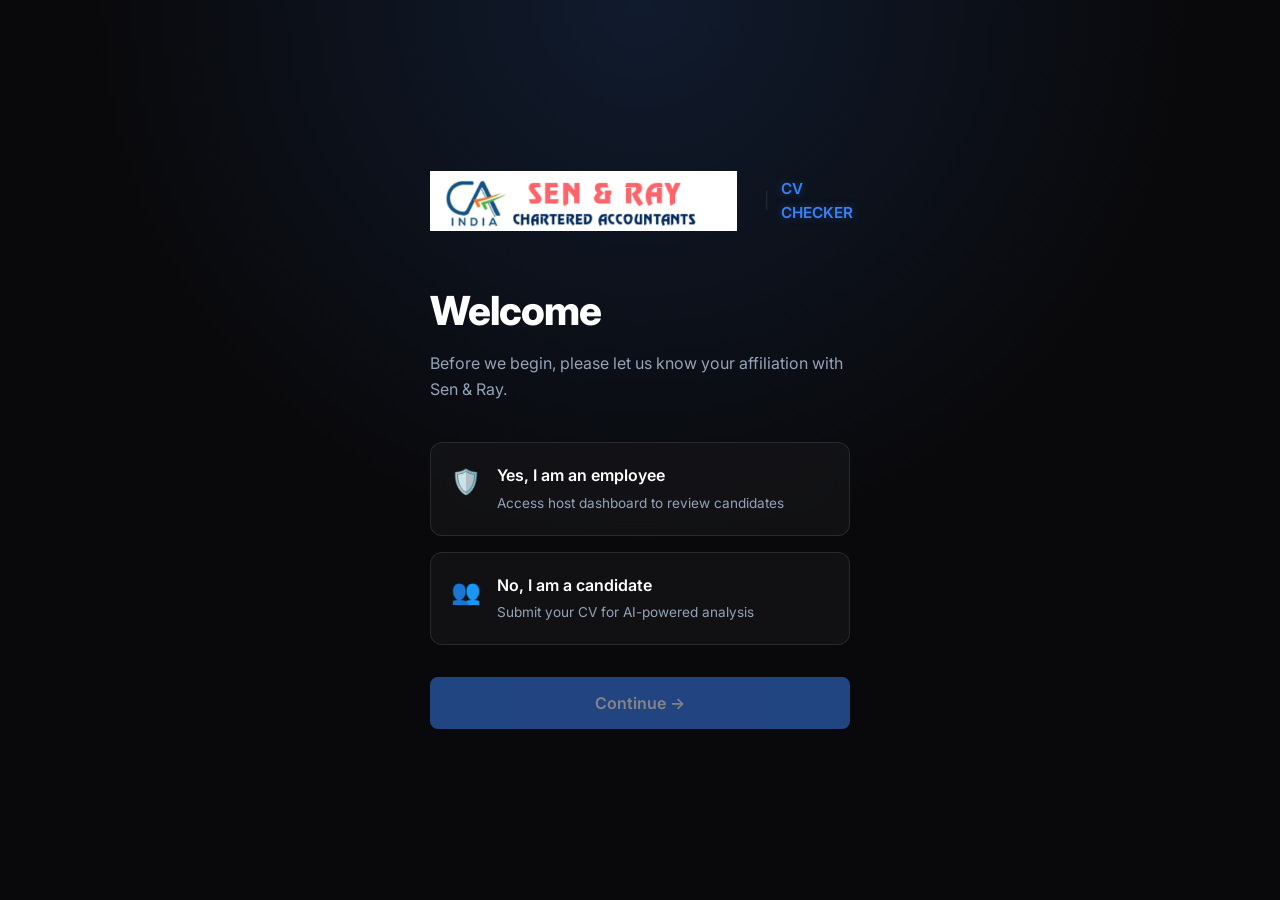
<file: templates/index.html>
<!DOCTYPE html>
<html lang="en">
<head>
    <meta charset="UTF-8">
    <meta name="viewport" content="width=device-width, initial-scale=1.0">
    <title>Sen & Ray | CV Checker</title>
    <link href="https://fonts.googleapis.com/css2?family=Inter:wght@400;500;600;700;800&display=swap" rel="stylesheet">
    <link rel="stylesheet" href="/static/styles.css">
</head>
<body class="auth-page">
    <div class="auth-container">
        <div class="logo-wrapper">
            <img src="/static/logo.png" alt="Sen & Ray Logo" class="sen-image-logo">
            <span class="separator" style="margin-left: 15px;">|</span>
            <span class="app-name">CV CHECKER</span>
        </div>

        <h1 class="welcome-title">Welcome</h1>
        <p class="welcome-subtitle">Before we begin, please let us know your affiliation with Sen & Ray.</p>

        <form action="/auth" method="POST" id="roleForm">
            <div class="role-selector">
                <label class="role-card">
                    <input type="radio" name="role" value="employee" required>
                    <div class="card-content">
                        <div class="card-icon">🛡️</div>
                        <div class="card-text">
                            <h3>Yes, I am an employee</h3>
                            <p>Access host dashboard to review candidates</p>
                        </div>
                    </div>
                </label>

                <label class="role-card">
                    <input type="radio" name="role" value="candidate" required>
                    <div class="card-content">
                        <div class="card-icon">👥</div>
                        <div class="card-text">
                            <h3>No, I am a candidate</h3>
                            <p>Submit your CV for AI-powered analysis</p>
                        </div>
                    </div>
                </label>
            </div>

            <div class="email-input-group hidden" id="emailGroup">
                <input type="email" name="email" id="emailInput" placeholder="Enter your email address" class="text-input">
            </div>

            <button type="submit" class="btn-dark" id="continueBtn" disabled>
                Continue &rarr;
            </button>
        </form>
    </div>

    <script>
        const cards = document.querySelectorAll('input[name="role"]');
        const emailGroup = document.getElementById('emailGroup');
        const emailInput = document.getElementById('emailInput');
        const btn = document.getElementById('continueBtn');

        cards.forEach(card => {
            card.addEventListener('change', (e) => {
                emailGroup.classList.remove('hidden');
                emailInput.required = true;
                emailInput.focus();
                
                if(e.target.value === 'employee') {
                    emailInput.placeholder = 'Enter your host email address';
                } else {
                    emailInput.placeholder = 'Enter your candidate email address';
                }
                checkForm();
            });
        });

        emailInput.addEventListener('input', checkForm);

        function checkForm() {
            btn.disabled = !(document.querySelector('input[name="role"]:checked') && emailInput.value);
        }
    </script>
</body>
</html>
</file>
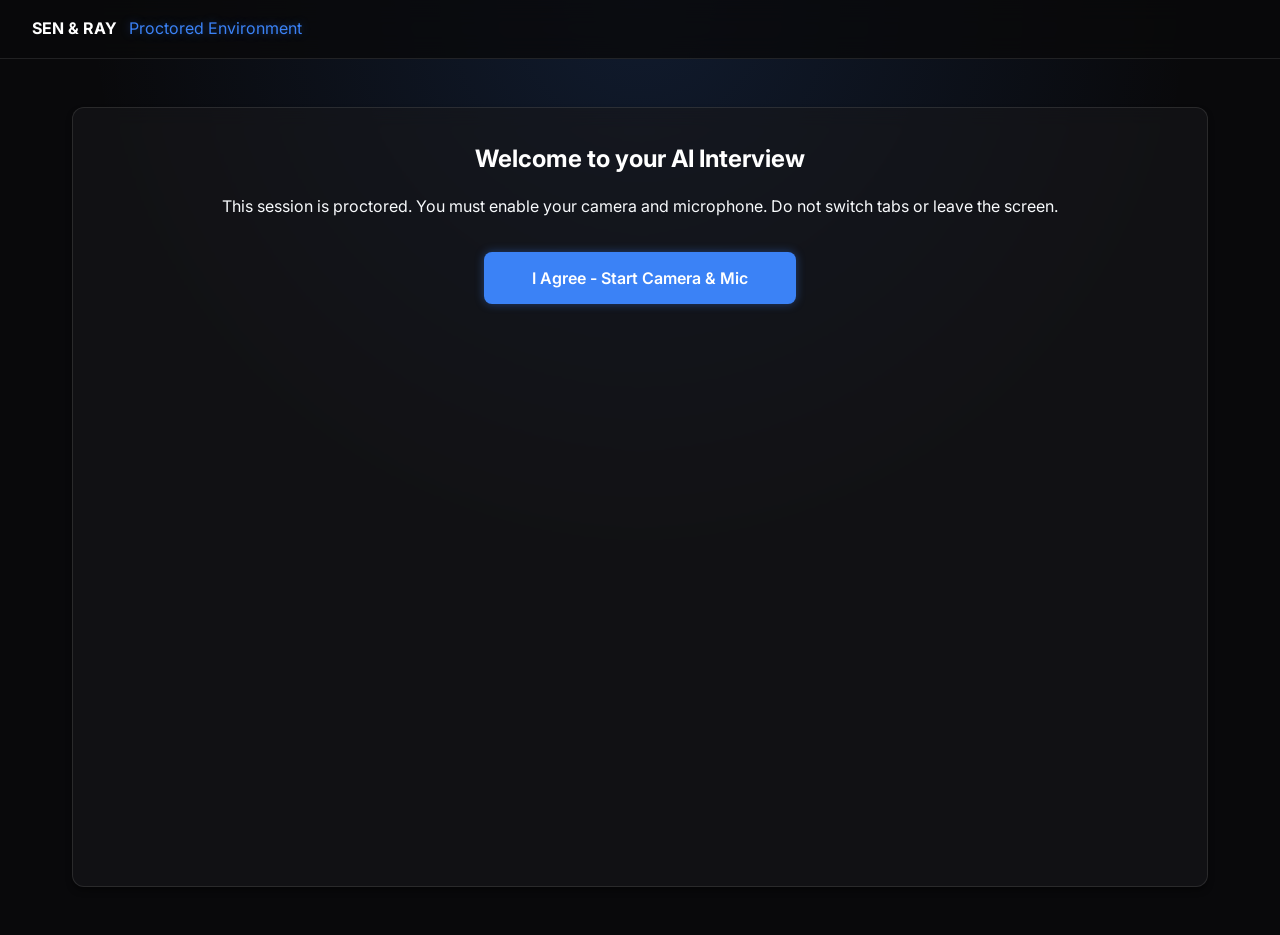
<file: templates/interview.html>
<!DOCTYPE html>
<html lang="en">
<head>
    <meta charset="UTF-8">
    <meta name="viewport" content="width=device-width, initial-scale=1.0">
    <title>Proctored AI Interview | Sen & Ray</title>
    <link href="https://fonts.googleapis.com/css2?family=Inter:wght@400;500;600;700&display=swap" rel="stylesheet">
    <link rel="stylesheet" href="/static/styles.css">
    <style>
        .interview-layout { display: grid; grid-template-columns: 300px 1fr; gap: 2rem; height: calc(100vh - 120px); }
        .proctor-sidebar { background: rgba(0,0,0,0.5); border: 1px solid var(--border); color: white; padding: 1.5rem; border-radius: 12px; display: flex; flex-direction: column; gap: 1rem; }
        .video-container { width: 100%; aspect-ratio: 4/3; background: #000; border-radius: 8px; overflow: hidden; position: relative; border: 1px solid var(--border); }
        video { width: 100%; height: 100%; object-fit: cover; transform: scaleX(-1); }
        .status-dot { width: 10px; height: 10px; background: #22c55e; border-radius: 50%; display: inline-block; animation: pulse 2s infinite; }
        .warning-box { background: rgba(239, 68, 68, 0.2); border: 1px solid #ef4444; color: #fca5a5; padding: 1rem; border-radius: 8px; display: none; }
        
        /* Chat UI */
        .interview-main { background: var(--bg-card); border: 1px solid var(--border); border-radius: 12px; padding: 0; display: flex; flex-direction: column; overflow: hidden; }
        .chat-header { padding: 1rem 1.5rem; border-bottom: 1px solid var(--border); background: rgba(0,0,0,0.3); font-weight: 600; color: white; }
        
        .chat-feed { flex-grow: 1; padding: 1.5rem; overflow-y: auto; display: flex; flex-direction: column; gap: 1.5rem; }
        
        .chat-bubble { max-width: 80%; padding: 1rem 1.5rem; border-radius: 12px; line-height: 1.5; font-size: 0.95rem; }
        .chat-ai { background: rgba(59, 130, 246, 0.1); border: 1px solid rgba(59, 130, 246, 0.3); color: #e2e8f0; align-self: flex-start; border-bottom-left-radius: 4px; box-shadow: 0 4px 20px rgba(59, 130, 246, 0.05); }
        .chat-user { background: rgba(255, 255, 255, 0.1); border: 1px solid var(--border); color: white; align-self: flex-end; border-bottom-right-radius: 4px; }
        
        .voice-controls { padding: 1.5rem; border-top: 1px solid var(--border); background: rgba(0,0,0,0.3); display: flex; flex-direction: column; gap: 1rem; }
        .input-bar { display: flex; gap: 1rem; }
        
        .transcript-area { flex-grow: 1; height: 50px; padding: 1rem; border: 1px solid var(--border); border-radius: 25px; resize: none; background: rgba(255,255,255,0.05); color: white; outline: none; transition: border 0.2s; }
        .transcript-area:focus { border-color: var(--brand-blue); box-shadow: 0 0 10px rgba(59, 130, 246, 0.2); }
        
        .btn-record { background: rgba(239, 68, 68, 0.1); border: 1px solid #ef4444; border-radius: 50%; width: 50px; height: 50px; display: flex; justify-content: center; align-items: center; cursor: pointer; color: white; transition: all 0.2s; }
        .btn-record:hover { background: rgba(239, 68, 68, 0.3); }
        .btn-record.recording { background: #ef4444; animation: pulseRecord 1.5s infinite; }
        
        .btn-send { background: var(--brand-blue); border: none; border-radius: 50%; width: 50px; height: 50px; display: flex; justify-content: center; align-items: center; cursor: pointer; color: white; font-weight: bold; box-shadow: 0 0 10px var(--brand-glow); }
        .btn-send:hover { transform: scale(1.05); }

        @keyframes pulse { 0% { box-shadow: 0 0 0 0 rgba(34, 197, 94, 0.4); } 70% { box-shadow: 0 0 0 10px rgba(34, 197, 94, 0); } }
        @keyframes pulseRecord { 0% { box-shadow: 0 0 0 0 rgba(239, 68, 68, 0.4); } 70% { box-shadow: 0 0 0 15px rgba(239, 68, 68, 0); } }
    </style>
</head>
<body class="bg-gray">
    <nav class="navbar">
        <div class="nav-brand">SEN & RAY <span>Proctored Environment</span></div>
    </nav>

    <div class="dashboard-container max-w-full">
        <div class="interview-layout" id="preInterview">
            <div class="dash-card" style="grid-column: 1 / -1; text-align: center;">
                <h2 style="color:white; margin-bottom:1rem;">Welcome to your AI Interview</h2>
                <p>This session is proctored. You must enable your camera and microphone. Do not switch tabs or leave the screen.</p>
                <button class="btn-dark" id="initBtn" style="margin-top:2rem; width:auto; padding: 1rem 3rem;">I Agree - Start Camera & Mic</button>
            </div>
        </div>

        <div class="interview-layout hidden" id="interviewUI">
            <div class="proctor-sidebar">
                <div class="video-container">
                    <video id="userVideo" autoplay muted playsinline></video>
                </div>
                <div>
                    <h3 style="font-size:1rem; color:white;"><span class="status-dot"></span> Live Proctoring Active</h3>
                    <p style="font-size:0.8rem; color:var(--text-muted); margin-top:0.5rem;">Camera, Audio, and Screen focus are being monitored.</p>
                </div>
                <div class="warning-box" id="warningBox">
                    <strong>Warning!</strong> Tab switch detected. This has been logged.
                </div>
            </div>

            <div class="interview-main">
                <div class="chat-header">
                    AI Interviewer (Question <span id="qNum">1</span> of 10)
                </div>
                
                <div class="chat-feed" id="chatFeed">
                    <!-- Chat bubbles will go here -->
                </div>

                <div class="voice-controls hidden" id="controlsPanel">
                    <div class="input-bar">
                        <button class="btn-record" id="recordBtn" title="Hold to speak">🎙️</button>
                        <textarea class="transcript-area" id="transcript" placeholder="Speak, or type your answer here..."></textarea>
                        <button class="btn-send" id="nextBtn" title="Send Answer">&rarr;</button>
                    </div>
                </div>
            </div>
        </div>
    </div>

    <script>
        const SUBMISSION_ID = new URLSearchParams(window.location.search).get('id');
        let questions = [];
        let currentQIndex = 0;
        let answers = [];
        let cheatFlags = 0;
        
        let recognition;
        let mediaRecorder;
        let recordedChunks = [];

        const initBtn = document.getElementById('initBtn');
        const preInterview = document.getElementById('preInterview');
        const interviewUI = document.getElementById('interviewUI');
        const userVideo = document.getElementById('userVideo');
        const chatFeed = document.getElementById('chatFeed');
        const qNum = document.getElementById('qNum');
        const recordBtn = document.getElementById('recordBtn');
        const nextBtn = document.getElementById('nextBtn');
        const transcript = document.getElementById('transcript');
        const warningBox = document.getElementById('warningBox');
        const controlsPanel = document.getElementById('controlsPanel');

        function appendChat(text, type) {
            const bubble = document.createElement('div');
            bubble.className = `chat-bubble chat-${type}`;
            bubble.innerText = text;
            chatFeed.appendChild(bubble);
            chatFeed.scrollTop = chatFeed.scrollHeight;
        }

        function speakQuestion(text) {
            const utterance = new SpeechSynthesisUtterance(text);
            utterance.rate = 1.0;
            window.speechSynthesis.speak(utterance);
        }

        initBtn.onclick = async () => {
            try {
                const stream = await navigator.mediaDevices.getUserMedia({ video: true, audio: true });
                userVideo.srcObject = stream;
                
                // Start Recording silently
                mediaRecorder = new MediaRecorder(stream, { mimeType: 'video/webm;codecs=vp8,opus' });
                mediaRecorder.ondataavailable = (e) => {
                    if (e.data.size > 0) recordedChunks.push(e.data);
                };
                mediaRecorder.start();

                preInterview.classList.add('hidden');
                interviewUI.classList.remove('hidden');

                appendChat("Initializing AI Engine and generating your specific domain questions...", "ai");

                document.addEventListener("visibilitychange", () => {
                    if (document.hidden) {
                        cheatFlags++;
                        warningBox.style.display = 'block';
                        setTimeout(() => warningBox.style.display = 'none', 5000);
                    }
                });

                const res = await fetch('/api/interview/start', {
                    method: 'POST',
                    headers: {'Content-Type': 'application/json'},
                    body: JSON.stringify({submission_id: SUBMISSION_ID})
                });
                const data = await res.json();
                
                chatFeed.innerHTML = ""; // clear loading message
                
                if (data.questions) {
                    questions = data.questions;
                    showQuestion();
                } else {
                    alert("Error loading questions: " + (data.error || "Unknown error"));
                }

                const SpeechRecognition = window.SpeechRecognition || window.webkitSpeechRecognition;
                if (SpeechRecognition) {
                    recognition = new SpeechRecognition();
                    recognition.continuous = true;
                    recognition.interimResults = true;
                    
                    recognition.onresult = (event) => {
                        let final_transcript = '';
                        for (let i = event.resultIndex; i < event.results.length; ++i) {
                            if (event.results[i].isFinal) {
                                final_transcript += event.results[i][0].transcript;
                            }
                        }
                        if (final_transcript) {
                            transcript.value += final_transcript + ' ';
                        }
                    };
                } else {
                    transcript.placeholder = "Voice recognition not supported. Type your answer...";
                }

                controlsPanel.classList.remove('hidden');

            } catch (err) {
                alert("Camera and Microphone permissions are required for the proctored interview.");
            }
        };

        function showQuestion() {
            qNum.innerText = currentQIndex + 1;
            const q = questions[currentQIndex];
            appendChat(q, "ai");
            transcript.value = '';
            speakQuestion(q);
        }

        recordBtn.onmousedown = () => {
            if (recognition) {
                recognition.start();
                recordBtn.classList.add('recording');
            }
        };
        recordBtn.onmouseup = () => {
            if (recognition) {
                recognition.stop();
                recordBtn.classList.remove('recording');
            }
        };

        nextBtn.onclick = async () => {
            window.speechSynthesis.cancel(); 
            const ans = transcript.value.trim() || "[No Answer Provided]";
            appendChat(ans, "user");
            
            answers.push({
                question: questions[currentQIndex],
                answer: ans
            });

            currentQIndex++;
            controlsPanel.classList.add('hidden'); // Hide controls momentarily

            if (currentQIndex < questions.length) {
                setTimeout(() => {
                    showQuestion();
                    controlsPanel.classList.remove('hidden');
                }, 1000);
            } else {
                appendChat("Interview Complete! Processing video and submitting for AI evaluation...", "ai");
                
                // Stop recording and send data
                mediaRecorder.onstop = async () => {
                    const blob = new Blob(recordedChunks, { type: 'video/webm' });
                    const formData = new FormData();
                    formData.append('submission_id', SUBMISSION_ID);
                    formData.append('qa_pairs', JSON.stringify(answers));
                    formData.append('cheating_flags', `Tab switches: ${cheatFlags}`);
                    formData.append('video', blob, `interview.webm`);

                    await fetch('/api/interview/submit', {
                        method: 'POST',
                        body: formData
                    });

                    chatFeed.innerHTML += `<div class="chat-bubble chat-ai" style="margin-top:2rem; font-weight:bold; color:#4ade80;">Evaluation Complete! The Host has been notified. You may now close this window.</div>`;
                    document.querySelector('.chat-header').innerText = "Interview Finished";
                };
                
                // Stopping the tracks stops the camera, which triggers mediaRecorder.onstop
                const tracks = userVideo.srcObject.getTracks();
                tracks.forEach(track => track.stop());
                mediaRecorder.stop();
            }
        };
    </script>
</body>
</html>
</file>
<file: static/styles.css>
:root {
    --primary: #ffffff;
    --bg-dark: #09090b; /* Zinc 950 */
    --bg-card: rgba(24, 24, 27, 0.6); /* Zinc 900 transparent for glass */
    --brand-blue: #3b82f6;
    --brand-glow: rgba(59, 130, 246, 0.4);
    --text-main: #f8fafc;
    --text-muted: #94a3b8;
    --border: rgba(255, 255, 255, 0.1);
    --shadow-glow: 0 0 20px var(--brand-glow);
}

* {
    margin: 0;
    padding: 0;
    box-sizing: border-box;
    font-family: 'Inter', -apple-system, sans-serif;
}

body {
    background-color: var(--bg-dark);
    color: var(--text-main);
    line-height: 1.6;
    background-image: radial-gradient(circle at 50% 0%, rgba(59, 130, 246, 0.15) 0%, transparent 50%);
    background-repeat: no-repeat;
    background-attachment: fixed;
    min-height: 100vh;
}

.bg-gray {
    background-color: var(--bg-dark);
}

.hidden { display: none !important; }

/* --- Auth Page (Sen & Ray Branding) --- */
.auth-page {
    display: flex;
    justify-content: center;
    align-items: center;
    min-height: 100vh;
}

.auth-container {
    width: 100%;
    max-width: 500px;
    padding: 2.5rem;
}

.logo-wrapper {
    display: flex;
    align-items: center;
    gap: 12px;
    margin-bottom: 3rem;
}

.sen-image-logo {
    height: 60px;
    object-fit: contain;
}

.sen-logo {
    display: flex;
    align-items: center;
    gap: 8px;
    font-weight: 800;
    letter-spacing: -0.5px;
}

.ca-icon {
    background: var(--brand-blue);
    color: white;
    padding: 4px 8px;
    border-radius: 4px;
    font-size: 0.9rem;
}

.sen-text {
    font-size: 1.25rem;
    color: var(--primary);
}

.separator { color: var(--border); }

.app-name {
    color: var(--brand-blue);
    font-weight: 600;
    font-size: 0.95rem;
    text-shadow: 0 0 10px var(--brand-glow);
}

.welcome-title {
    font-size: 2.5rem;
    font-weight: 800;
    letter-spacing: -1px;
    margin-bottom: 0.5rem;
    color: white;
}

.welcome-subtitle {
    color: var(--text-muted);
    margin-bottom: 2.5rem;
}

.role-selector {
    display: flex;
    flex-direction: column;
    gap: 1rem;
    margin-bottom: 2rem;
}

.role-card {
    border: 1px solid var(--border);
    border-radius: 12px;
    padding: 1.25rem;
    cursor: pointer;
    transition: all 0.2s ease;
    background: var(--bg-card);
    backdrop-filter: blur(10px);
}

.role-card:hover {
    border-color: var(--brand-blue);
    box-shadow: var(--shadow-glow);
}

.role-card input[type="radio"] {
    display: none;
}

.role-card input[type="radio"]:checked + .card-content {
    opacity: 1;
}

.role-card:has(input[type="radio"]:checked) {
    border-color: var(--brand-blue);
    background: rgba(59, 130, 246, 0.1);
    box-shadow: var(--shadow-glow);
}

.card-content {
    display: flex;
    gap: 1rem;
    align-items: flex-start;
}

.card-icon {
    font-size: 1.5rem;
}

.card-text h3 {
    font-size: 1rem;
    font-weight: 600;
    margin-bottom: 0.25rem;
    color: white;
}

.card-text p {
    font-size: 0.85rem;
    color: var(--text-muted);
}

.text-input {
    width: 100%;
    padding: 1rem 1.25rem;
    border: 1px solid var(--border);
    border-radius: 8px;
    font-size: 1rem;
    outline: none;
    transition: border-color 0.2s, box-shadow 0.2s;
    background: rgba(0, 0, 0, 0.5);
    color: white;
}

.text-input:focus {
    border-color: var(--brand-blue);
    box-shadow: 0 0 15px rgba(37, 99, 235, 0.3);
}

.text-input::file-selector-button {
    background: var(--brand-blue);
    color: white;
    border: none;
    padding: 0.5rem 1rem;
    border-radius: 4px;
    cursor: pointer;
    margin-right: 1rem;
}

.btn-dark {
    width: 100%;
    padding: 1rem;
    background-color: var(--brand-blue);
    color: white;
    border: none;
    border-radius: 8px;
    font-size: 1rem;
    font-weight: 600;
    cursor: pointer;
    transition: all 0.2s;
    box-shadow: 0 0 10px var(--brand-glow);
}

.btn-dark:hover { 
    background-color: #2563eb; 
    box-shadow: 0 0 20px var(--brand-glow);
}
.btn-dark:disabled { opacity: 0.5; cursor: not-allowed; box-shadow: none; }

/* OTP CSS */
.demo-notice {
    background: rgba(245, 158, 11, 0.1);
    border-left: 4px solid #f59e0b;
    padding: 1rem;
    margin-bottom: 2rem;
    border-radius: 4px;
    font-size: 0.9rem;
    color: #fcd34d;
}

.otp-inputs {
    display: flex;
    gap: 1rem;
    justify-content: space-between;
}

.otp-box {
    width: 60px;
    height: 70px;
    font-size: 2rem;
    text-align: center;
    border: 1px solid var(--border);
    border-radius: 8px;
    background: rgba(0,0,0,0.5);
    color: white;
}
.otp-box:focus {
    border-color: var(--brand-blue);
    outline: none;
    box-shadow: 0 0 15px rgba(37, 99, 235, 0.3);
}

/* --- Dashboards --- */
.navbar {
    background: rgba(9, 9, 11, 0.8);
    backdrop-filter: blur(12px);
    border-bottom: 1px solid var(--border);
    padding: 1rem 2rem;
    display: flex;
    justify-content: space-between;
    align-items: center;
    position: sticky;
    top: 0;
    z-index: 50;
}

.nav-brand {
    font-weight: 700;
    color: white;
}
.nav-brand span { color: var(--brand-blue); font-weight: 400; margin-left: 8px; text-shadow: 0 0 10px var(--brand-glow); }

.nav-user {
    display: flex;
    align-items: center;
    gap: 1rem;
    font-size: 0.9rem;
    color: var(--text-muted);
}

.btn-outline-sm {
    padding: 0.4rem 0.8rem;
    border: 1px solid var(--border);
    border-radius: 6px;
    text-decoration: none;
    color: var(--text-main);
    font-size: 0.85rem;
    transition: all 0.2s;
}
.btn-outline-sm:hover { background: rgba(255,255,255,0.1); }

.dashboard-container {
    max-width: 1000px;
    margin: 0 auto;
    padding: 3rem 2rem;
}
.dashboard-container.max-w-full {
    max-width: 1200px;
}

.dash-header {
    margin-bottom: 2rem;
}
.dash-header h2 { font-size: 1.8rem; letter-spacing: -0.5px; color: white; }
.dash-header p { color: var(--text-muted); }

.dash-grid {
    display: grid;
    grid-template-columns: 1fr 1fr;
    gap: 2rem;
}

.dash-card {
    background: var(--bg-card);
    backdrop-filter: blur(10px);
    border: 1px solid var(--border);
    border-radius: 12px;
    padding: 2rem;
    box-shadow: 0 4px 6px -1px rgba(0,0,0,0.5);
}

.input-group label {
    display: block;
    margin-bottom: 0.5rem;
    font-weight: 500;
    font-size: 0.9rem;
    color: #e2e8f0;
}

.markdown-output h2 { color: var(--brand-blue); margin-top: 1rem; font-size: 1.2rem; text-shadow: 0 0 5px var(--brand-glow); }
.markdown-output h3 { color: #f8fafc; margin-top: 1rem; }
.markdown-output ul { margin-left: 1.5rem; margin-top: 0.5rem; }
.markdown-output li { margin-bottom: 0.5rem; color: #cbd5e1; }
.markdown-output p { color: #cbd5e1; margin-bottom: 0.5rem; }

/* Employee Table */
.table-container {
    background: var(--bg-card);
    backdrop-filter: blur(10px);
    border: 1px solid var(--border);
    border-radius: 12px;
    overflow: hidden;
}

.data-table {
    width: 100%;
    border-collapse: collapse;
}

.data-table th, .data-table td {
    padding: 1rem 1.5rem;
    text-align: left;
    border-bottom: 1px solid var(--border);
}

.data-table th {
    background: rgba(0,0,0,0.3);
    font-weight: 600;
    font-size: 0.85rem;
    color: var(--text-muted);
    text-transform: uppercase;
    letter-spacing: 0.5px;
}

.data-table td { font-size: 0.95rem; }

.badge {
    background: rgba(255,255,255,0.1);
    padding: 4px 8px;
    border-radius: 4px;
    font-size: 0.85rem;
    color: var(--text-main);
}

.score-pill {
    display: inline-block;
    padding: 4px 10px;
    border-radius: 999px;
    font-weight: 600;
    font-size: 0.85rem;
}
.score-pill.high { background: rgba(34, 197, 94, 0.2); color: #4ade80; border: 1px solid #22c55e; }
.score-pill.med { background: rgba(234, 179, 8, 0.2); color: #fde047; border: 1px solid #eab308; }
.score-pill.low { background: rgba(239, 68, 68, 0.2); color: #fca5a5; border: 1px solid #ef4444; }

.btn-link {
    background: none;
    border: none;
    color: var(--brand-blue);
    font-weight: 500;
    cursor: pointer;
}
.btn-link:hover { text-decoration: underline; text-shadow: 0 0 5px var(--brand-glow); }

/* Modal */
.modal {
    position: fixed;
    top: 0; left: 0; width: 100%; height: 100%;
    background: rgba(0,0,0,0.8);
    backdrop-filter: blur(5px);
    display: flex;
    justify-content: center;
    align-items: center;
    z-index: 1000;
}
.modal-content {
    background: #18181b;
    border: 1px solid var(--border);
    border-radius: 12px;
    width: 90%;
    max-width: 700px;
    max-height: 80vh;
    overflow-y: auto;
    box-shadow: 0 0 30px rgba(0,0,0,0.8);
}
.modal-header {
    padding: 1.5rem;
    border-bottom: 1px solid var(--border);
    display: flex;
    justify-content: space-between;
    align-items: center;
    background: rgba(0,0,0,0.2);
}
.close-modal { font-size: 1.5rem; cursor: pointer; color: var(--text-muted); }
.modal-body { padding: 1.5rem; }

/* Tabs */
.tabs-container {
    margin-top: 1.5rem;
}
.tab-header {
    display: flex;
    gap: 1rem;
    border-bottom: 1px solid var(--border);
    margin-bottom: 1.5rem;
}
.tab-btn {
    background: none;
    border: none;
    color: var(--text-muted);
    font-size: 0.95rem;
    font-weight: 500;
    padding: 0.75rem 1rem;
    cursor: pointer;
    border-bottom: 2px solid transparent;
    transition: all 0.2s;
}
.tab-btn:hover { color: white; }
.tab-btn.active {
    color: var(--brand-blue);
    border-bottom: 2px solid var(--brand-blue);
    text-shadow: 0 0 10px var(--brand-glow);
}
.tab-content { display: none; }
.tab-content.active { display: block; animation: fadeIn 0.3s ease; }
@keyframes fadeIn { from { opacity: 0; transform: translateY(5px); } to { opacity: 1; transform: translateY(0); } }

/* Chart Container */
.chart-wrapper {
    width: 250px;
    height: 250px;
    margin: 0 auto 2rem auto;
    position: relative;
}
.chart-score-text {
    position: absolute;
    top: 50%;
    left: 50%;
    transform: translate(-50%, -50%);
    font-size: 2.5rem;
    font-weight: 800;
    color: white;
}
</file>
